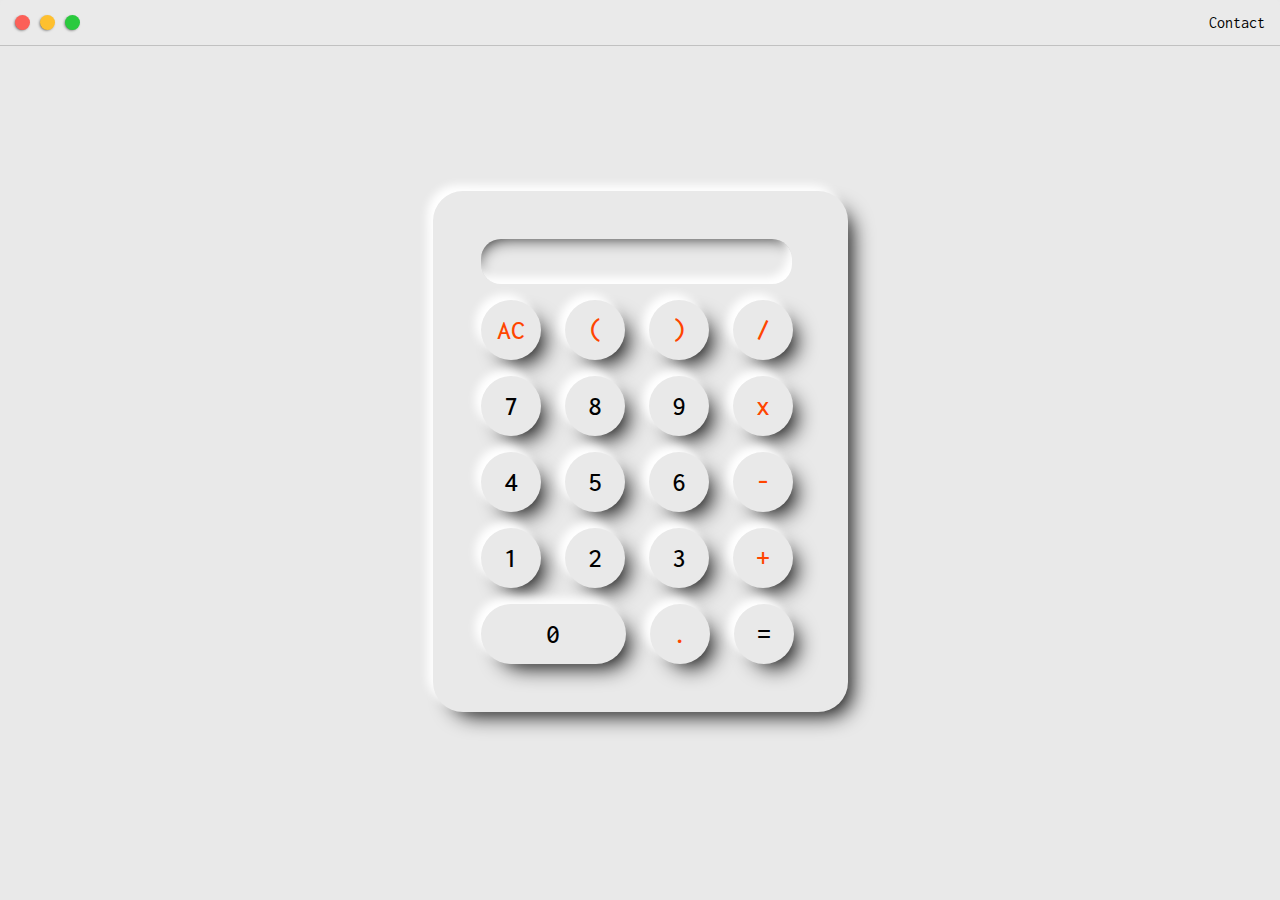
<file: src/calculater/index.html>
<!DOCTYPE html>
<!--[if lt IE 7]>      <html class="no-js lt-ie9 lt-ie8 lt-ie7"> <![endif]-->
<!--[if IE 7]>         <html class="no-js lt-ie9 lt-ie8"> <![endif]-->
<!--[if IE 8]>         <html class="no-js lt-ie9"> <![endif]-->
<!--[if gt IE 8]>      <html class="no-js"> <!--<![endif]-->
<html>

<head>
    <meta charset="utf-8">
    <meta http-equiv="X-UA-Compatible" content="IE=edge">
    <title></title>
    <meta name="description" content="">
    <meta name="viewport" content="width=device-width, initial-scale=1">
    <link rel="stylesheet" href="">
    <link rel="preconnect" href="https://fonts.gstatic.com">
    <link href="https://fonts.googleapis.com/css2?family=Inconsolata:wght@300;400;500;600;700;800;900&display=swap"
        rel="stylesheet">

    <link rel="stylesheet" href="style.css">
    <link rel="stylesheet" href="../setup.css">
    <title>Calcultor</title>
</head>

<body>
    <div class="wrapper">
        <div class="dots-wrapper">
            <div id="dot-1" class="browser-dot"></div>
            <div id="dot-2" class="browser-dot"></div>
            <div id="dot-3" class="browser-dot"></div>
        </div>
        <ul id="nav">
            <li><a href="../../index.html">Contact</a></li>
        </ul>
    </div>
    <div class=" main-container ">
    
  
    <div class="container">
        <div class="calculator">
            <input type="text" name="screen" id="screen">
            <div>
                <button class="color">AC</button>
                <button class="color">(</button>
                <button class="color">)</button>
                <button class="color">/</button>
                <button>7</button>
                <button>8</button>
                <button>9</button>
                <button class="color">x</button>
                <button>4</button>
                <button>5</button>
                <button>6</button>
                <button class="color">-</button>
                <button>1</button>
                <button>2</button>
                <button>3</button>
                <button class="color">+</button>
                <button class="zero">0</button>
                <button class="color">.</button>
                <button>=</button>
            </div>
        </div>
    </div>
    </div>
</body>
<script src="script.js"></script>

</html>
</file>
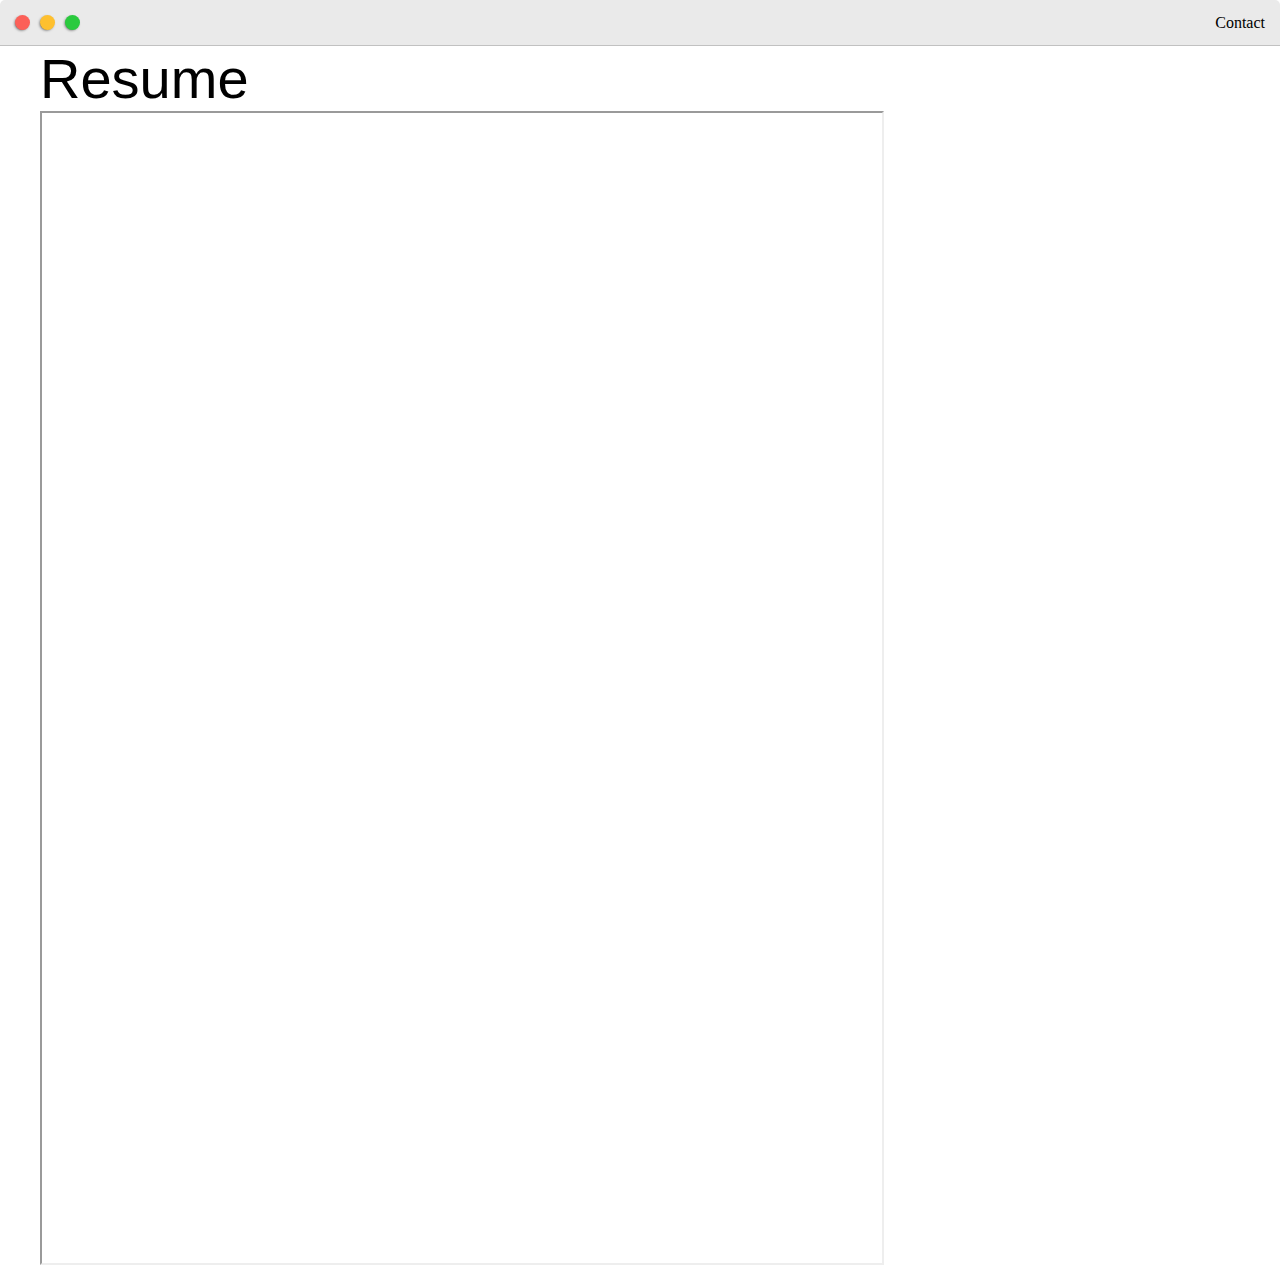
<file: src/resume.html>
<!DOCTYPE html>

<html>

<head>
    <meta charset="utf-8">
    <meta http-equiv="X-UA-Compatible" content="IE=edge">
    <title>Resume</title>
    <meta name="description" content="">
    <meta name="viewport" content="width=device-width, initial-scale=1">
    <link href="https://cdn.jsdelivr.net/npm/bootstrap@5.2.0/dist/css/bootstrap.min.css" rel="stylesheet"
        integrity="sha384-gH2yIJqKdNHPEq0n4Mqa/HGKIhSkIHeL5AyhkYV8i59U5AR6csBvApHHNl/vI1Bx" crossorigin="anonymous">
    <script src="https://cdn.jsdelivr.net/npm/bootstrap@5.2.0/dist/js/bootstrap.bundle.min.js"
        integrity="sha384-A3rJD856KowSb7dwlZdYEkO39Gagi7vIsF0jrRAoQmDKKtQBHUuLZ9AsSv4jD4Xa"
        crossorigin="anonymous"></script><link rel="apple-touch-icon" sizes="180x180" href="../../favicon/apple-touch-icon.png">
        <link rel="icon" type="image/png" sizes="32x32" href="../../favicon/favicon-32x32.png">
        <link rel="icon" type="image/png" sizes="16x16" href="../../favicon/favicon-16x16.png">
        <link rel="manifest" href="../../favicon/site.webmanifest">
    <link rel="stylesheet" href="resume.css">
</head>

<body>
    <div class="wrapper">
        <div class="dots-wrapper">
            <div id="dot-1" class="browser-dot"></div>
            <div id="dot-2" class="browser-dot"></div>
            <div id="dot-3" class="browser-dot"></div>
        </div>
        <ul id="nav">
            <li><a href="../index.html">Contact</a></li>
        </ul>
    </div>
    <div class=" main-container ">
            <div class="post-link">
                    <h1 class="heading">Resume</h1>
                <iframe  src="https://drive.google.com/file/d/10Ea5aQ4S0HKHNLTR8P-0fpcSsW9xV0n4/preview"  width="70%" height="1150" allow="autoplay"></iframe>

                </div>
              

          
                <div class="clearfix"></div>

                
        </section>
    </div>
    </div>
    </section>
    <script src="script.js" async defer></script>
</body>

</html>
</file>
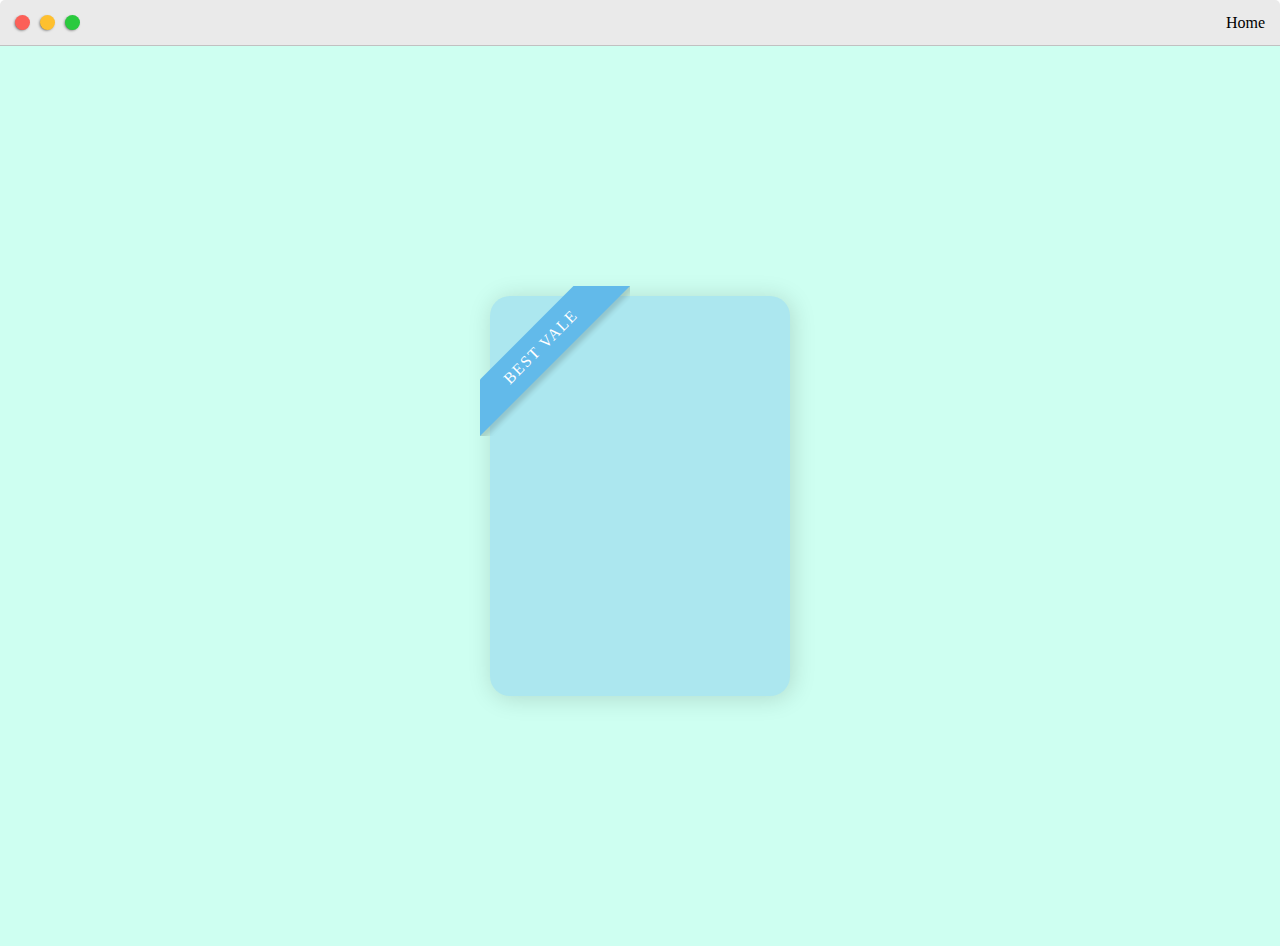
<file: src/ribbon/ribbin.html>
<!DOCTYPE html>

<html>

<head>
  <meta charset="utf-8">
  <meta http-equiv="X-UA-Compatible" content="IE=edge">
  <title>Ribbon</title>
  <meta name="description" content="">
  <meta name="viewport" content="width=device-width, initial-scale=1">
  <link rel="stylesheet" href="ribbon.css">
  <link rel="apple-touch-icon" sizes="180x180" href="../../favicon/apple-touch-icon.png">
        <link rel="icon" type="image/png" sizes="32x32" href="../../favicon/favicon-32x32.png">
        <link rel="icon" type="image/png" sizes="16x16" href="../../favicon/favicon-16x16.png">
        <link rel="manifest" href="../../favicon/site.webmanifest">
</head>

<body>
  <div class="wrapper">
    <div class="dots-wrapper">
        <div id="dot-1" class="browser-dot"></div>
        <div id="dot-2" class="browser-dot"></div>
        <div id="dot-3" class="browser-dot"></div>
    </div>
    <ul id="nav">
        <li><a href="../../index.html">Home</a></li>
    </ul>
</div>
<div class=" main-container ">
  <div class="card">
    <span></span>
  </div>
</div>
</body>

</html>
</file>
<file: src/calculater/style.css>
*{
    margin: 0;
    padding: 0;
    box-sizing: border-box;
    font-family: 'Inconsolata', monospace;
}
body{
    background-color: #e9e9e9;
}
.color{
    color: #ff4500;
}
.container{
 
    display: flex;
    flex-direction: column;
    align-items: center;
    justify-content: center;
    height: 90vh;
}
.calculator{
    width: 415px;
    display: inline-block;
    padding: 40px;
    border-radius: 30px;
    background-color: #e9e9e9;
    box-shadow: -6px -6px 9px #fff, 11px 11px 21px -8px #000;
    
}
.calculator input{
    width: 93%;
    height: 45px;
    margin: 8px;
    border-radius: 20px;
    font-size: 34px;
    text-align: end;
    border: 0;
    outline: 0;
    padding-right: 10px;
    background-color: #e9e9e9;
    box-shadow: -5px -7px 9px #fff inset, 5px 11px 17px -13px #000 inset;
}
button{
    border-radius: 50px;
    font-size: 28px;
    font-weight: 500;
    background-color: #e9e9e9;
    width: 60px;
    height: 60px;
    margin: 8px;
    border: 0;
    box-shadow: -6px -6px 9px #fff, 11px 11px 21px -8px #000;
    cursor: pointer;
    outline: 0;
}
button:hover{
    background-color: #d6d6d6;
}
.zero{
    width: 145px;
}
</file>
<file: src/setup.css>
.main-container {
    width : 1200px;
    margin: 0 auto;
}

.wrapper {
    border-bottom   : 1px solid #c1c1c1;
    display         : flex;
    justify-content : space-between;
    align-items     : center;
    background-color: #eaeaea;
    border-radius   : 5px 5px 0 0;
}

a {
    text-decoration: none;
    color          : #17a2b8;
}

ul {
    list-style: none;
}
#nav a {
    color:black;
}

#nav {
    margin : 0;
    padding: 10px;
}

#nav {
    display     : inline-block;
    margin-left : 5px;
    margin-right: 5px;
}

.dots-wrapper {
    display: flex;
    padding: 10px;
}

#dot-1 {
    background-color: #FC6058;
}

#dot-2 {
    background-color: #FEC02F;
}

#dot-3 {
    background-color: #2ACA3E;
}

.browser-dot {
    background-color: black;
    height          : 15px;
    width           : 15px;
    border-radius   : 50%;
    margin          : 5px;

    -webkit-box-shadow: -1px 1px 3px -1px rgba(0, 0, 0, 0.75);
    -moz-box-shadow   : -1px 1px 3px -1px rgba(0, 0, 0, 0.75);
    box-shadow        : -1px 1px 3px -1px rgba(0, 0, 0, 0.75);
}

.left-column {
    grid-area     : left-column;
    padding-top   : 50px;
    padding-bottom: 50px;

}
.main-container
{}
@media screen and (max-width:1200px) {
    .main-container {
        width: 95%;

    }
}

@media screen and (max-width:800px) {
    .intro-wrapper {

        grid-template-columns: 1fr;
        grid-template-areas  :
            'nav-wrapper '
            'left-column'
            'right-column'
        ;
    }

    .right-column {
        justify-content: center;
    }
}
</file>
<file: src/resume.css>
* {
    margin: 0px;
}



.main-container {
    width : 1200px;
    margin: 0 auto;
}

.wrapper {
    border-bottom   : 1px solid #c1c1c1;
    display         : flex;
    justify-content : space-between;
    align-items     : center;
    background-color: #eaeaea;
    border-radius   : 5px 5px 0 0;
}
.heading{
    font-size: 56px;
    font-family: 'Russo One', sans-serif;
    font-weight: 500;
}
a {
    text-decoration: none;
    color          : #17a2b8;
}

ul {
    list-style: none;
}

#nav a {
    color: black;
}

#nav {
    margin : 0;
    padding: 10px;
}

#nav {
    display     : inline-block;
    margin-left : 5px;
    margin-right: 5px;
}

.dots-wrapper {
    display: flex;
    padding: 10px;
}

#dot-1 {
    background-color: #FC6058;
}

#dot-2 {
    background-color: #FEC02F;
}

#dot-3 {
    background-color: #2ACA3E;
}

.browser-dot {
    background-color: black;
    height          : 15px;
    width           : 15px;
    border-radius   : 50%;
    margin          : 5px;

    -webkit-box-shadow: -1px 1px 3px -1px rgba(0, 0, 0, 0.75);
    -moz-box-shadow   : -1px 1px 3px -1px rgba(0, 0, 0, 0.75);
    box-shadow        : -1px 1px 3px -1px rgba(0, 0, 0, 0.75);
}

.left-column {
    grid-area     : left-column;
    padding-top   : 50px;
    padding-bottom: 50px;

}


img {
    width : 600px;
    height: 400;
}

div.gallery {
    border: 1px solid #ccc;
}

div.gallery:hover {
    border: 1px solid #777;
}

div.gallery img {
    width : 100%;
    height: auto;
}

div.desc {
    padding   : 15px;
    text-align: center;
}


.responsive {
    margin-bottom: 2%;
    padding: 0 6px;
    float  : left;
    width  : 24.99999%;
}

@media only screen and (max-width: 700px) {
    .responsive {
        width : 49.99999%;
        margin: 6px 0;
    }
    iframe{
        width: 100%;
        height: 700px;
    }
}

@media only screen and (max-width: 500px) {
    .responsive {
        width: 100%;
    }
}

.clearfix:after {
    content: "";
    display: table;
    clear  : both;
}


@media screen and (max-width:1200px) {
    .main-container {
        width: 95%;

    }

}
</file>
<file: src/ribbon/ribbon.css>
* {
    margin    : 0;
    padding   : 0;
    box-sizing: border-box;

}



.wrapper {
    border-bottom   : 1px solid #c1c1c1;
    display         : flex;
    justify-content : space-between;
    align-items     : center;
    background-color: #eaeaea;
    border-radius   : 5px 5px 0 0;
}

a {
    text-decoration: none;
    color          : #17a2b8;
}

ul {
    list-style: none;
}

#nav a {
    color: black;
}

#nav {
    margin : 0;
    padding: 10px;
}

#nav {
    display     : inline-block;
    margin-left : 5px;
    margin-right: 5px;
}

.dots-wrapper {
    display: flex;
    padding: 10px;
}

#dot-1 {
    background-color: #FC6058;
}

#dot-2 {
    background-color: #FEC02F;
}

#dot-3 {
    background-color: #2ACA3E;
}

.browser-dot {
    background-color: black;
    height          : 15px;
    width           : 15px;
    border-radius   : 50%;
    margin          : 5px;

    -webkit-box-shadow: -1px 1px 3px -1px rgba(0, 0, 0, 0.75);
    -moz-box-shadow   : -1px 1px 3px -1px rgba(0, 0, 0, 0.75);
    box-shadow        : -1px 1px 3px -1px rgba(0, 0, 0, 0.75);
}

.left-column {
    grid-area     : left-column;
    padding-top   : 50px;
    padding-bottom: 50px;

}

.main-container {
    width           : 100%;
    margin          : 0 auto;
    display         : flex;
    justify-content : center;
    align-items     : center;
    min-height      : 100vh;
    background-color: #CEFFF1;
}

.card {
    position     : relative;
    width        : 300px;
    height       : 400px;
    background   : #ACE7EF;
    border-radius: 20px;
    box-shadow   : 2px 2px 25px rgba(0, 0, 0, 0.15);
}



.card span {
    position       : absolute;
    top            : -10px;
    left           : -10px;
    width          : 150px;
    height         : 150px;
    display        : flex;
    justify-content: center;
    align-items    : center;
    overflow       : hidden;
}

.card span::before {
    content        : 'Best Vale';
    position       : absolute;
    width          : 200%;
    height         : 40px;
    display        : flex;
    background     : #62baea;
    transform      : rotate(-45deg) translatey(-20px);
    justify-content: center;
    align-items    : center;
    text-transform : uppercase;
    font-weight    : 400;
    color          : #ffffff;
    letter-spacing : 0.1em;
    box-shadow     : 0 5px 5px rgba(0, 0, 0, 0.15);
}

.card span::after {
    content        : '';
    position       : absolute;
    bottom         : 0;
    left           : 0;
    width          : 10px;
    height         : 10px;
    z-index        : -1;
    background     : #4a98bf;
    box-shadow     : 140px -140px #4a98bf;
    display        : flex;
    justify-content: center;
    align-items    : center;
    overflow       : hidden;
}

@media screen and (max-width:100%) {
    .main-container {
        width: 95%;

    }
}

@media screen and (max-width:800px) {
    .intro-wrapper {

        grid-template-columns: 1fr;
        grid-template-areas  :
            'nav-wrapper '
            'left-column'
            'right-column'
        ;
    }

    .right-column {
        justify-content: center;
    }
}
</file>
